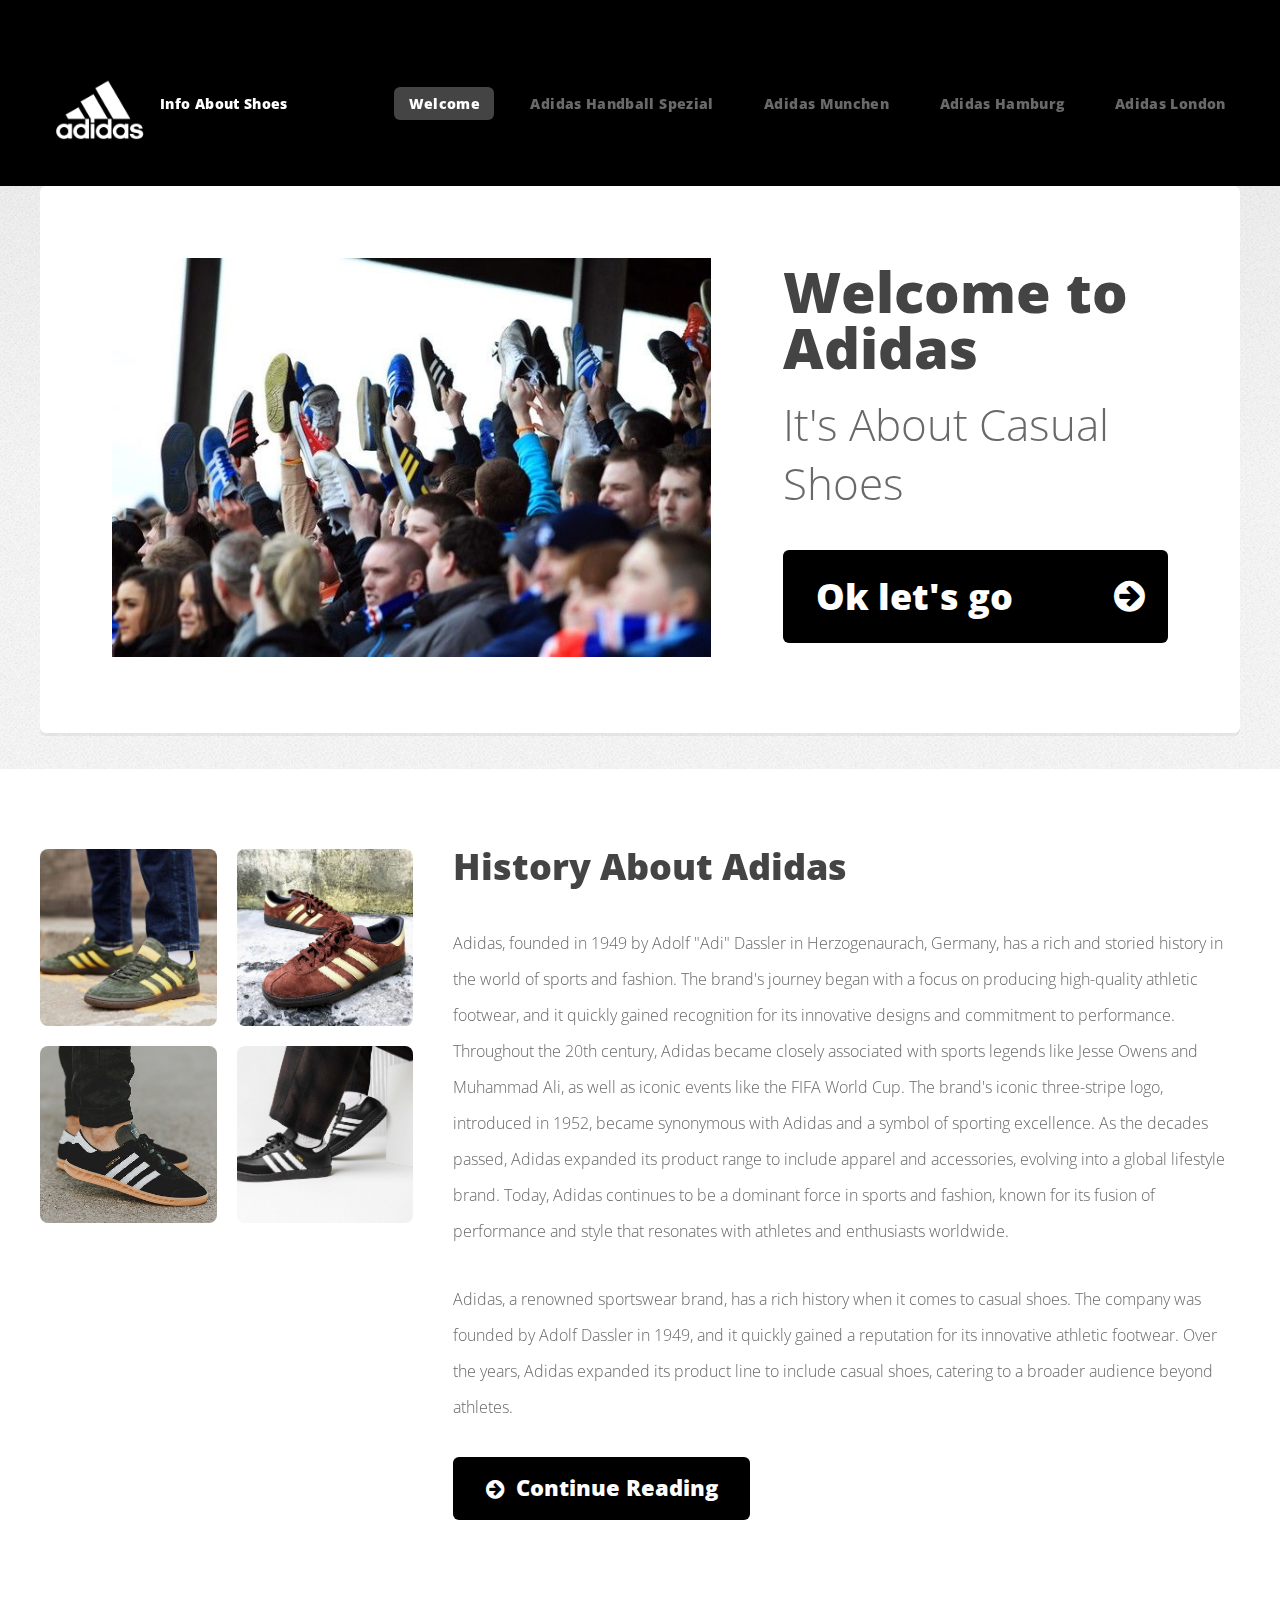
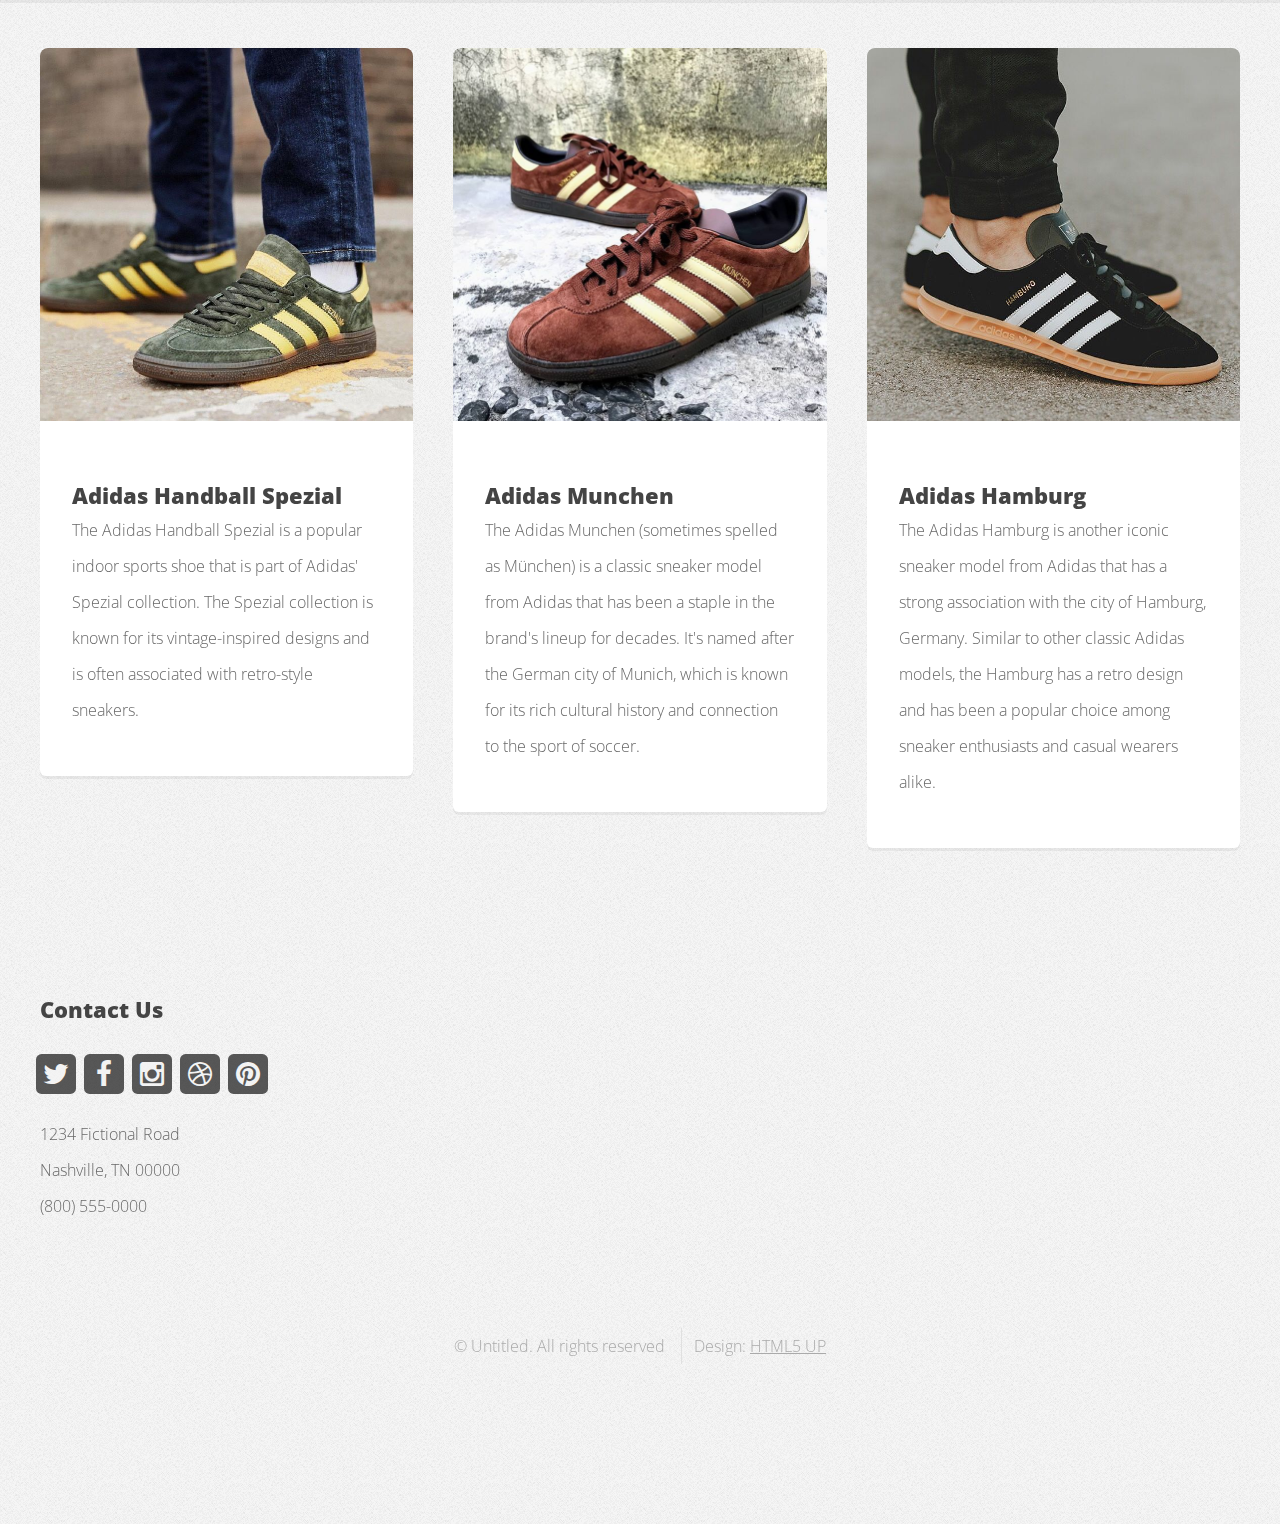
<file: index.html>
<!DOCTYPE HTML>
<!--
	Verti by HTML5 UP
	html5up.net | @n33co
	Free for personal and commercial use under the CCA 3.0 license (html5up.net/license)
-->
<html>

<head>
	<title>Adidas</title>
	<meta http-equiv="content-type" content="text/html; charset=utf-8" />
	<meta name="description" content="" />
	<meta name="keywords" content="" />
	<link rel="icon" href="images/logo.png" type="image/gif" sizes="16x16">
	<!--[if lte IE 8]><script src="css/ie/html5shiv.js"></script><![endif]-->
	<script src="js/jquery.min.js"></script>
	<script src="js/jquery.dropotron.min.js"></script>
	<script src="js/skel.min.js"></script>
	<script src="js/skel-layers.min.js"></script>
	<script src="js/init.js"></script>
	<noscript>
		<link rel="stylesheet" href="css/skel.css" />
		<link rel="stylesheet" href="css/style.css" />
		<link rel="stylesheet" href="css/style-desktop.css" />
	</noscript>
	<!--[if lte IE 8]><link rel="stylesheet" href="css/ie/v8.css" /><![endif]-->
</head>

<body class="homepage">
	<!-- Header -->
	<div id="header-wrapper">
		<header id="header" class="container">
			<!-- Logo -->
			<div id="logo">
				<a href="index.html"><img class="logoweb" src="images/logo adidas2.png"></a>
				<span>Info About Shoes</span>
			</div>
			<!-- Nav -->
			<nav id="nav">
				<ul>
					<li class="current"><a href="index.html">Welcome</a></li>
					<li><a href="spezial.html">Adidas Handball Spezial</a></li>
					<li><a href="munchen.html">Adidas Munchen</a></li>
					<li><a href="hamburg.html">Adidas Hamburg</a></li>
					<li><a href="london.html">Adidas London</a></li>
				</ul>
			</nav>
		</header>
	</div>


	<!-- Banner -->
	<div id="banner-wrapper">
		<div id="banner" class="box container">
			<div class="row">
				<div class="7u image-container">
					<img src="images/supporters.jpeg" alt="Supporters" class="image-responsive">
				</div>
				<div class="5u">
					<ul>
						<h2>Welcome to Adidas</h2>
						<p>It's About Casual Shoes</p>
						<br>
						<li><a href="spezial.html" class="button big icon fa-arrow-circle-right">Ok let's go</a></li>
					</ul>
				</div>
			</div>
		</div>
		<br>
	</div>



	<!-- Main -->
	<div id="main-wrapper">
		<div class="container">
			<div class="row">
				<div class="4u">
					<!-- Sidebar -->
					<div id="sidebar">
						<section class="widget thumbnails">
							<div class="grid">
								<div class="row no-collapse 50%">
									<div class="6u"><a href="#" class="image fit"><img src="images/spezial.jpeg"
												alt="" /></a></div>
									<div class="6u"><a href="#" class="image fit"><img src="images/munchen.jpg"
												alt="" /></a></div>
								</div>
								<div class="row no-collapse 50%">
									<div class="6u"><a href="#" class="image fit"><img src="images/hamburg.jpg"
												alt="" /></a></div>
									<div class="6u"><a href="#" class="image fit"><img src="images/adidas samba.jpg"
												alt="" /></a></div>
								</div>
							</div>
						</section>
					</div>
				</div>
				<div class="8u important(collapse)">


					<!-- Content -->
					<div id="content">
						<section class="last">
							<h2>History About Adidas</h2>
							<p>Adidas, founded in 1949 by Adolf "Adi" Dassler in Herzogenaurach, Germany, has a rich and
								storied history in the world
								of sports and fashion. The brand's journey began with a focus on producing high-quality
								athletic footwear, and it
								quickly gained recognition for its innovative designs and commitment to performance.
								Throughout the 20th century, Adidas
								became closely associated with sports legends like Jesse Owens and Muhammad Ali, as well
								as iconic events like the FIFA
								World Cup. The brand's iconic three-stripe logo, introduced in 1952, became synonymous
								with Adidas and a symbol of
								sporting excellence. As the decades passed, Adidas expanded its product range to include
								apparel and accessories,
								evolving into a global lifestyle brand. Today, Adidas continues to be a dominant force
								in sports and fashion, known for
								its fusion of performance and style that resonates with athletes and enthusiasts
								worldwide.</p>
							<p>Adidas, a renowned sportswear brand, has a rich history when it comes to casual shoes.
								The
								company was founded by Adolf
								Dassler in 1949, and it quickly gained a reputation for its innovative athletic
								footwear.
								Over the years, Adidas
								expanded its product line to include casual shoes, catering to a broader audience beyond
								athletes.</p>
							<a href="spezial.html" class="button icon fa-arrow-circle-right">Continue Reading</a>
						</section>
					</div>

				</div>
			</div>
		</div>
	</div>


	<!-- Features -->
	<div id="features-wrapper">
		<div class="container">
			<div class="row">
				<div class="4u">

					<!-- Box -->
					<section class="box feature">
						<a href="spezial.html" class="image featured"><img src="images/spezial.jpeg" alt="" /></a>
						<div class="inner">
							<header>
								<h2>Adidas Handball Spezial</h2>
								<p>The Adidas Handball Spezial is a popular indoor sports shoe that is part of Adidas'
									Spezial collection. The Spezial
									collection is known for its vintage-inspired designs and is often associated with
									retro-style sneakers.</p>
							</header>
						</div>
					</section>

				</div>
				<div class="4u">

					<!-- Box -->
					<section class="box feature">
						<a href="munchen.html" class="image featured"><img src="images/munchen.jpg" alt="" /></a>
						<div class="inner">
							<header>
								<h2>Adidas Munchen</h2>
								<p>The Adidas Munchen (sometimes spelled as München) is a classic sneaker model from
									Adidas that has been a staple in the
									brand's lineup for decades. It's named after the German city of Munich, which is
									known for its rich cultural history and
									connection to the sport of soccer.</p>
							</header>
						</div>
					</section>

				</div>
				<div class="4u">

					<!-- Box -->
					<section class="box feature">
						<a href="hamburg.html" class="image featured"><img src="images/hamburg.jpg" alt="" /></a>
						<div class="inner">
							<header>
								<h2>Adidas Hamburg</h2>
								<p>The Adidas Hamburg is another iconic sneaker model from Adidas that has a strong
									association with the city of Hamburg,
									Germany. Similar to other classic Adidas models, the Hamburg has a retro design and
									has been a popular choice among
									sneaker enthusiasts and casual wearers alike.</p>
							</header>
						</div>
					</section>

				</div>
			</div>
		</div>
	</div>


	<!-- Footer -->
	<div id="footer-wrapper">
		<footer id="footer" class="container">
			<div class="row">
				<div class="3u">

					<!-- Contact -->
					<section class="widget contact last">
						<h3>Contact Us</h3>
						<ul>
							<li><a href="#" class="icon fa-twitter"><span class="label">Twitter</span></a></li>
							<li><a href="#" class="icon fa-facebook"><span class="label">Facebook</span></a></li>
							<li><a href="#" class="icon fa-instagram"><span class="label">Instagram</span></a></li>
							<li><a href="#" class="icon fa-dribbble"><span class="label">Dribbble</span></a></li>
							<li><a href="#" class="icon fa-pinterest"><span class="label">Pinterest</span></a></li>
						</ul>
						<p>1234 Fictional Road<br />
							Nashville, TN 00000<br />
							(800) 555-0000</p>
					</section>

				</div>
			</div>
			<div class="row">
				<div class="12u">
					<div id="copyright">
						<ul class="menu">
							<li>&copy; Untitled. All rights reserved</li>
							<li>Design: <a href="http://html5up.net">HTML5 UP</a></li>
						</ul>
					</div>
				</div>
			</div>
		</footer>
	</div>

</body>

</html>
</file>
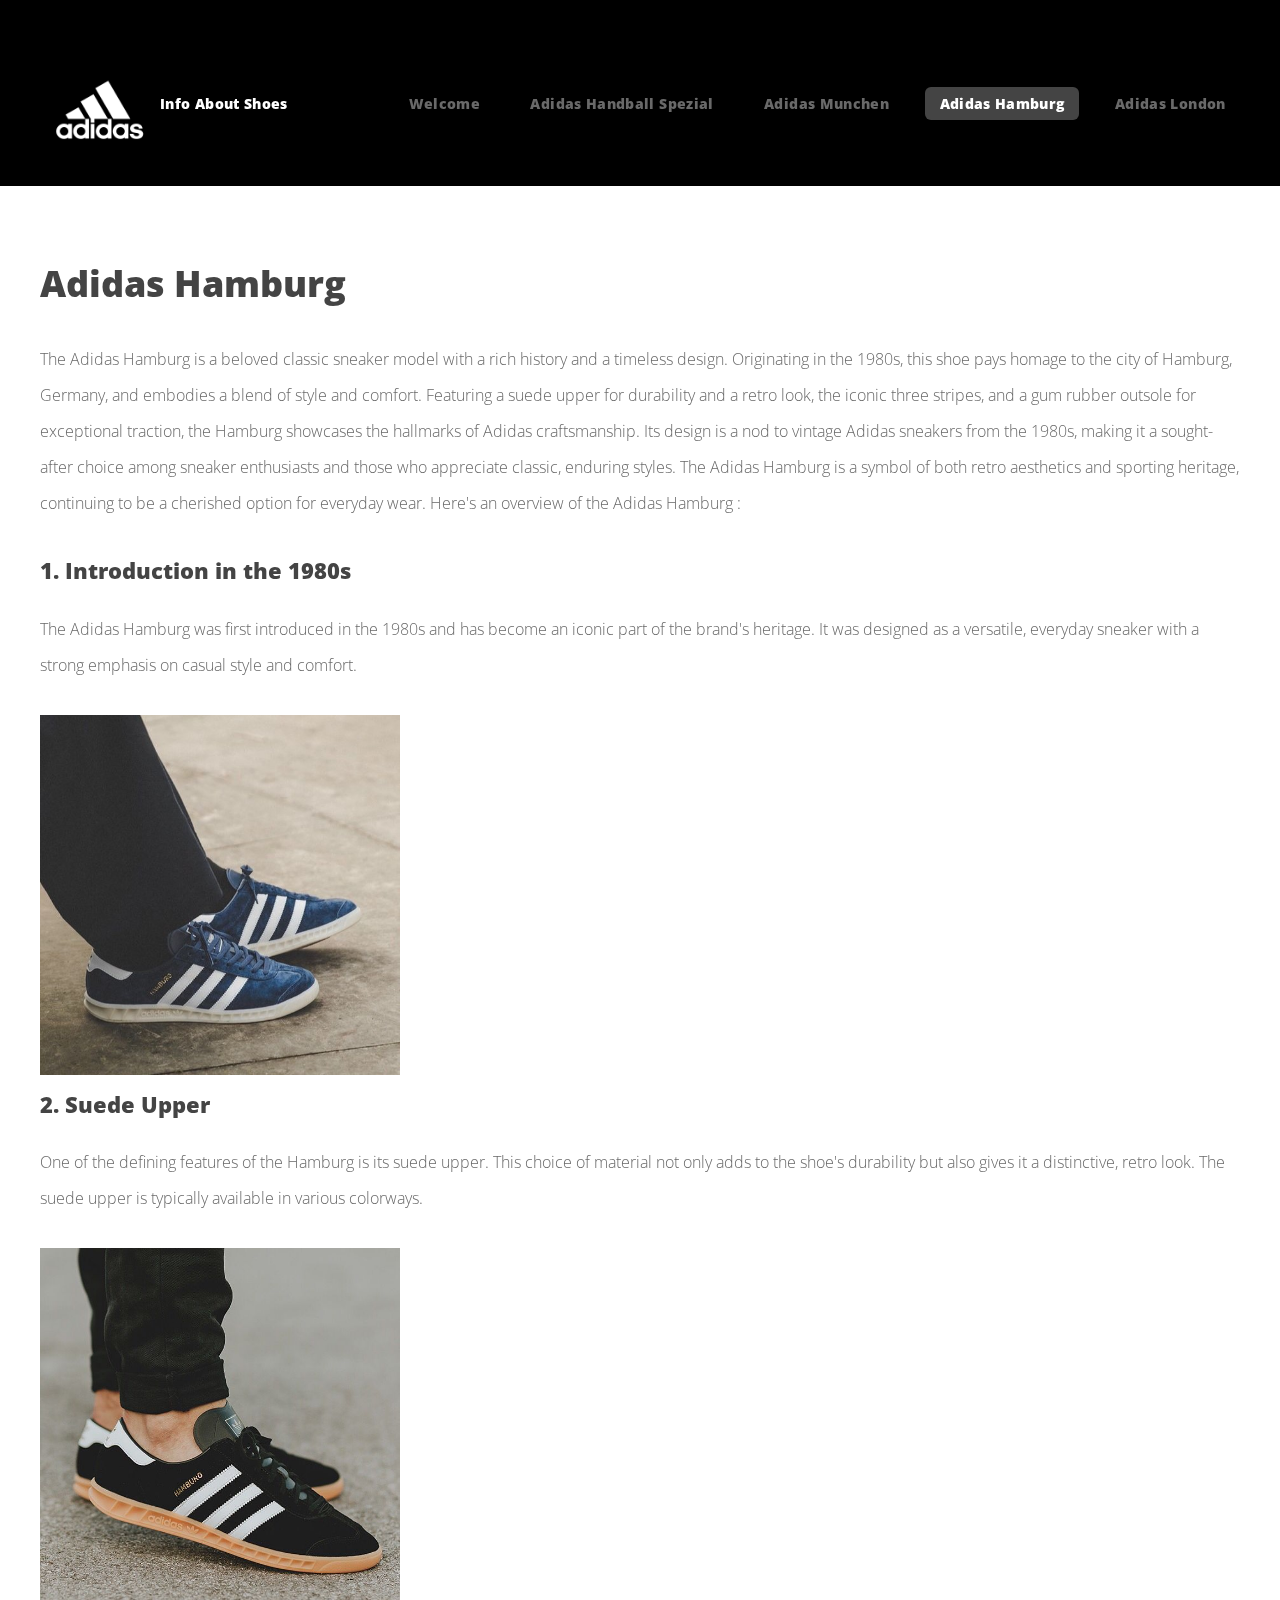
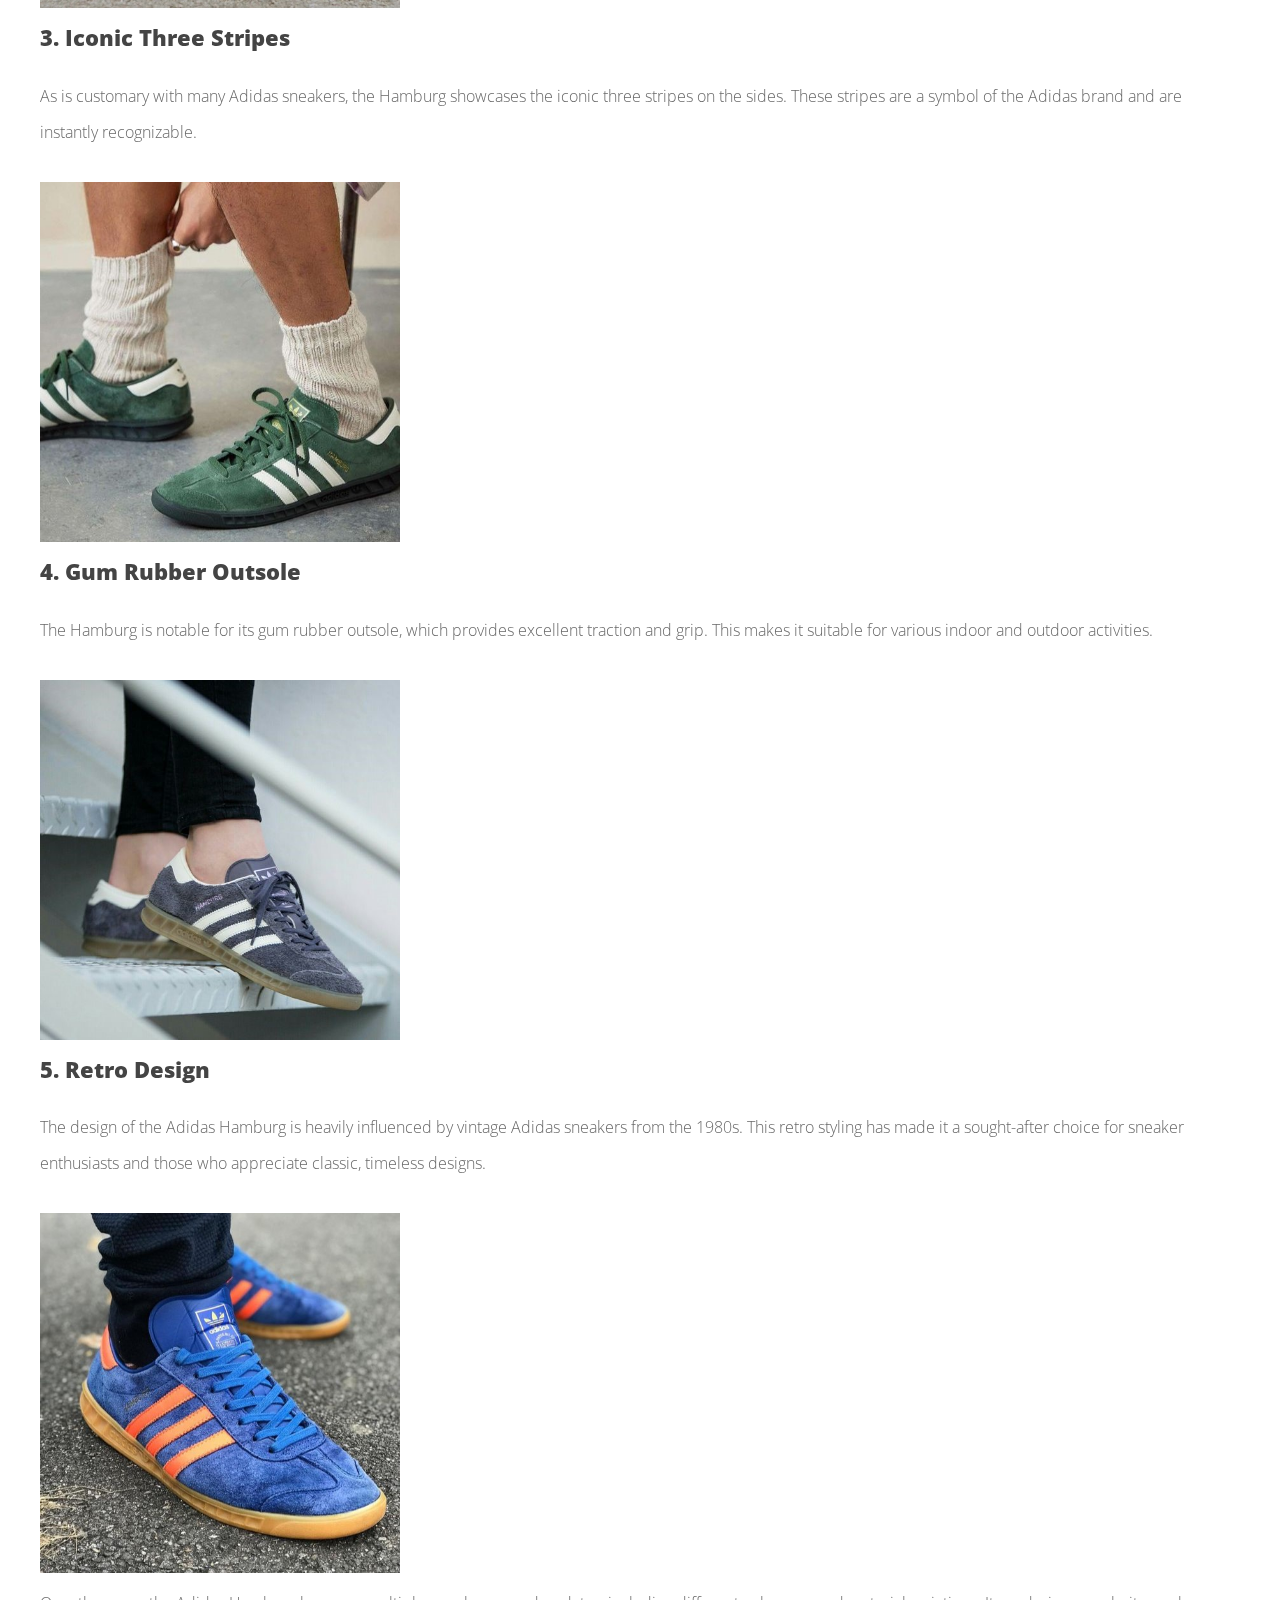
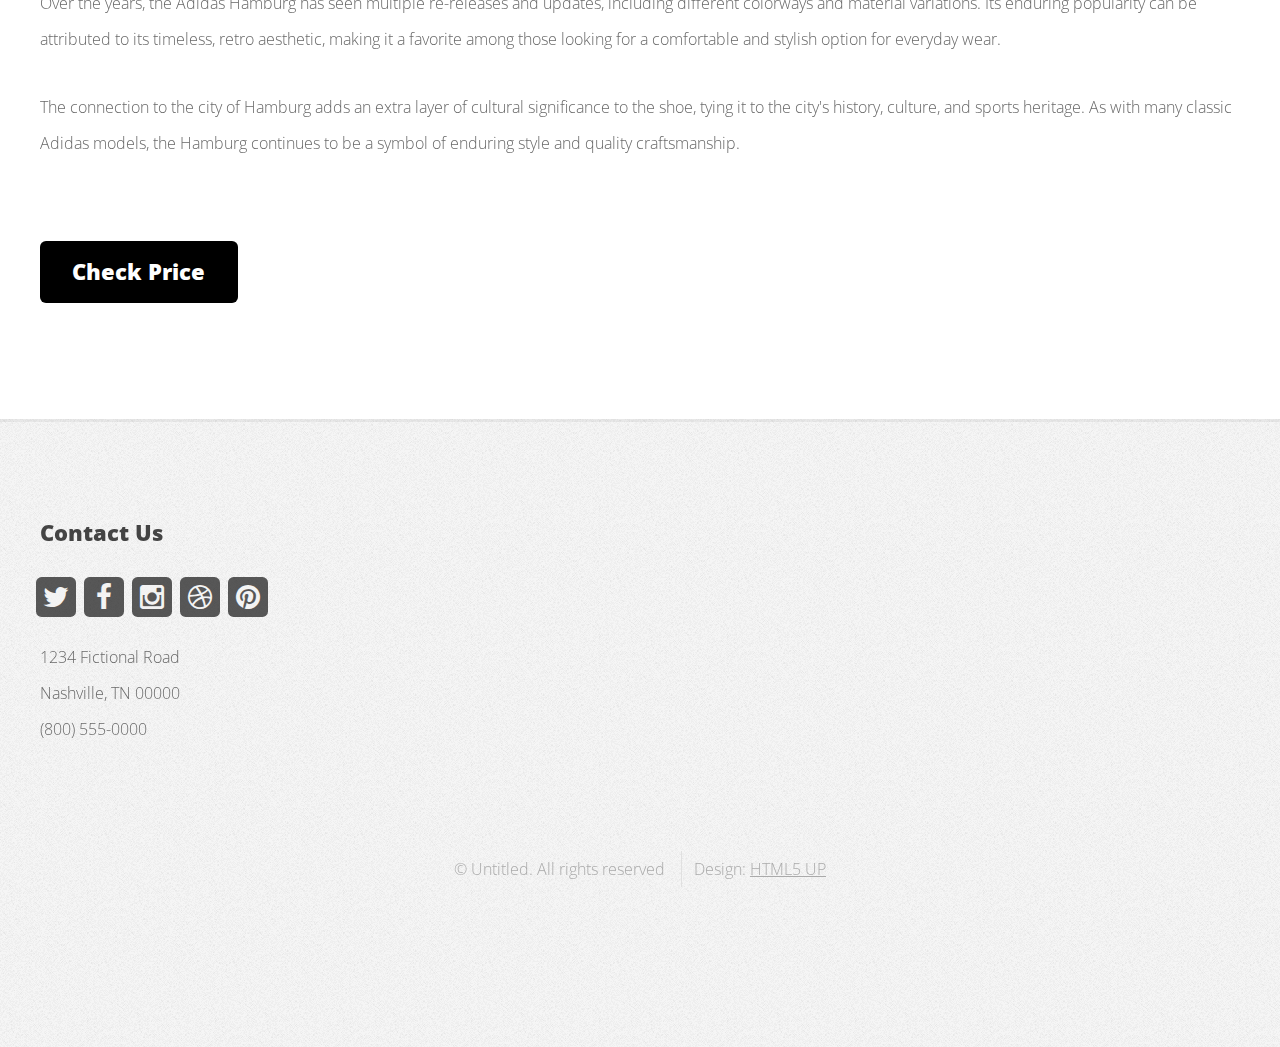
<file: hamburg.html>
<!DOCTYPE HTML>
<!--
	Verti by HTML5 UP
	html5up.net | @n33co
	Free for personal and commercial use under the CCA 3.0 license (html5up.net/license)
-->
<html>

<head>
	<title>Adidas Hamburg</title>
	<meta http-equiv="content-type" content="text/html; charset=utf-8" />
	<meta name="description" content="" />
	<meta name="keywords" content="" />
	<link rel="icon" href="images/logo.png" type="image/gif" sizes="16x16">
	<!--[if lte IE 8]><script src="css/ie/html5shiv.js"></script><![endif]-->
	<script src="js/jquery.min.js"></script>
	<script src="js/jquery.dropotron.min.js"></script>
	<script src="js/skel.min.js"></script>
	<script src="js/skel-layers.min.js"></script>
	<script src="js/init.js"></script>
	<noscript>
		<link rel="stylesheet" href="css/skel.css" />
		<link rel="stylesheet" href="css/style.css" />
		<link rel="stylesheet" href="css/style-desktop.css" />
	</noscript>
	<!--[if lte IE 8]><link rel="stylesheet" href="css/ie/v8.css" /><![endif]-->
</head>

<body class="no-sidebar">

	<!-- Header -->

	<body class="homepage">
		<!-- Header -->
		<div id="header-wrapper">
			<header id="header" class="container">
				<!-- Logo -->
				<div id="logo">
					<a href="index.html"><img class="logoweb" src="images/logo adidas2.png"></a>
					<span>Info About Shoes</span>
				</div>
				<!-- Nav -->
				<nav id="nav">
					<ul>
						<li><a href="index.html">Welcome</a></li>
						<li><a href="spezial.html">Adidas Handball Spezial</a></li>
						<li><a href="munchen.html">Adidas Munchen</a></li>
						<li class="current"><a href="hamburg.html">Adidas Hamburg</a></li>
						<li><a href="london.html">Adidas London</a></li>
					</ul>
				</nav>
			</header>
		</div>

		<!-- Main -->
		<div id="main-wrapper">
			<div class="container">
				<div id="content">
					<!-- Content -->
					<article>
						<h2>Adidas Hamburg</h2>
						<p>The Adidas Hamburg is a beloved classic sneaker model with a rich history and a timeless
							design.
							Originating in the
							1980s, this shoe pays homage to the city of Hamburg, Germany, and embodies a blend of style
							and
							comfort. Featuring a
							suede upper for durability and a retro look, the iconic three stripes, and a gum rubber
							outsole
							for exceptional
							traction, the Hamburg showcases the hallmarks of Adidas craftsmanship. Its design is a nod
							to
							vintage Adidas sneakers
							from the 1980s, making it a sought-after choice among sneaker enthusiasts and those who
							appreciate classic, enduring
							styles. The Adidas Hamburg is a symbol of both retro aesthetics and sporting heritage,
							continuing to be a cherished
							option for everyday wear. Here's an overview of the Adidas Hamburg :</p>

						<h3>1. Introduction in the 1980s</h3>
						<p>The Adidas Hamburg was first introduced in the 1980s and has become an iconic part of the
							brand's
							heritage. It was
							designed as a versatile, everyday sneaker with a strong emphasis on casual style and
							comfort.
						</p>
						<img class="foto" src="images/hamburg4.jpg">
						<h3>2. Suede Upper</h3>
						<p>One of the defining features of the Hamburg is its suede upper. This choice of material not
							only
							adds to the shoe's
							durability but also gives it a distinctive, retro look. The suede upper is typically
							available
							in various colorways.</p>

						<img class="foto" src="images/hamburg.jpg">

						<h3>3. Iconic Three Stripes</h3>
						<p>As is customary with many Adidas sneakers, the Hamburg showcases the iconic three stripes on
							the
							sides. These stripes
							are a symbol of the Adidas brand and are instantly recognizable.</p>
						<img class="foto" src="images/hamburg2.jpg">
						<h3>4. Gum Rubber Outsole</h3>
						<p>The Hamburg is notable for its gum rubber outsole, which provides excellent traction and
							grip.
							This makes it suitable
							for various indoor and outdoor activities.</p>
						<img class="foto" src="images/hamburg3.jpg">
						<h3>5. Retro Design</h3>
						<p>The design of the Adidas Hamburg is heavily influenced by vintage Adidas sneakers from the
							1980s.
							This retro styling has
							made it a sought-after choice for sneaker enthusiasts and those who appreciate classic,
							timeless
							designs.</p>
						<img class="foto" src="images/hamburg5.jpg">
						<p>Over the years, the Adidas Hamburg has seen multiple re-releases and updates, including
							different
							colorways and material
							variations. Its enduring popularity can be attributed to its timeless, retro aesthetic,
							making
							it a favorite among those
							looking for a comfortable and stylish option for everyday wear.</p>

						<p>The connection to the city of Hamburg adds an extra layer of cultural significance to the
							shoe,
							tying it to the city's
							history, culture, and sports heritage. As with many classic Adidas models, the Hamburg
							continues
							to be a symbol of
							enduring style and quality craftsmanship.</p>
					</article>
					<a href="https://stockx.com/adidas-hamburg-tech-indigo" class="button ">Check Price</a><br><br>
				</div>
			</div>
		</div>

		<!-- Footer -->
		<div id="footer-wrapper">
			<footer id="footer" class="container">
				<div class="row">
					<div class="3u">

						<!-- Contact -->
						<section class="widget contact last">
							<h3>Contact Us</h3>
							<ul>
								<li><a href="#" class="icon fa-twitter"><span class="label">Twitter</span></a></li>
								<li><a href="#" class="icon fa-facebook"><span class="label">Facebook</span></a></li>
								<li><a href="#" class="icon fa-instagram"><span class="label">Instagram</span></a></li>
								<li><a href="#" class="icon fa-dribbble"><span class="label">Dribbble</span></a></li>
								<li><a href="#" class="icon fa-pinterest"><span class="label">Pinterest</span></a></li>
							</ul>
							<p>1234 Fictional Road<br />
								Nashville, TN 00000<br />
								(800) 555-0000</p>
						</section>

					</div>
				</div>
				<div class="row">
					<div class="12u">
						<div id="copyright">
							<ul class="menu">
								<li>&copy; Untitled. All rights reserved</li>
								<li>Design: <a href="http://html5up.net">HTML5 UP</a></li>
							</ul>
						</div>
					</div>
				</div>
			</footer>
		</div>

	</body>

</html>
</file>
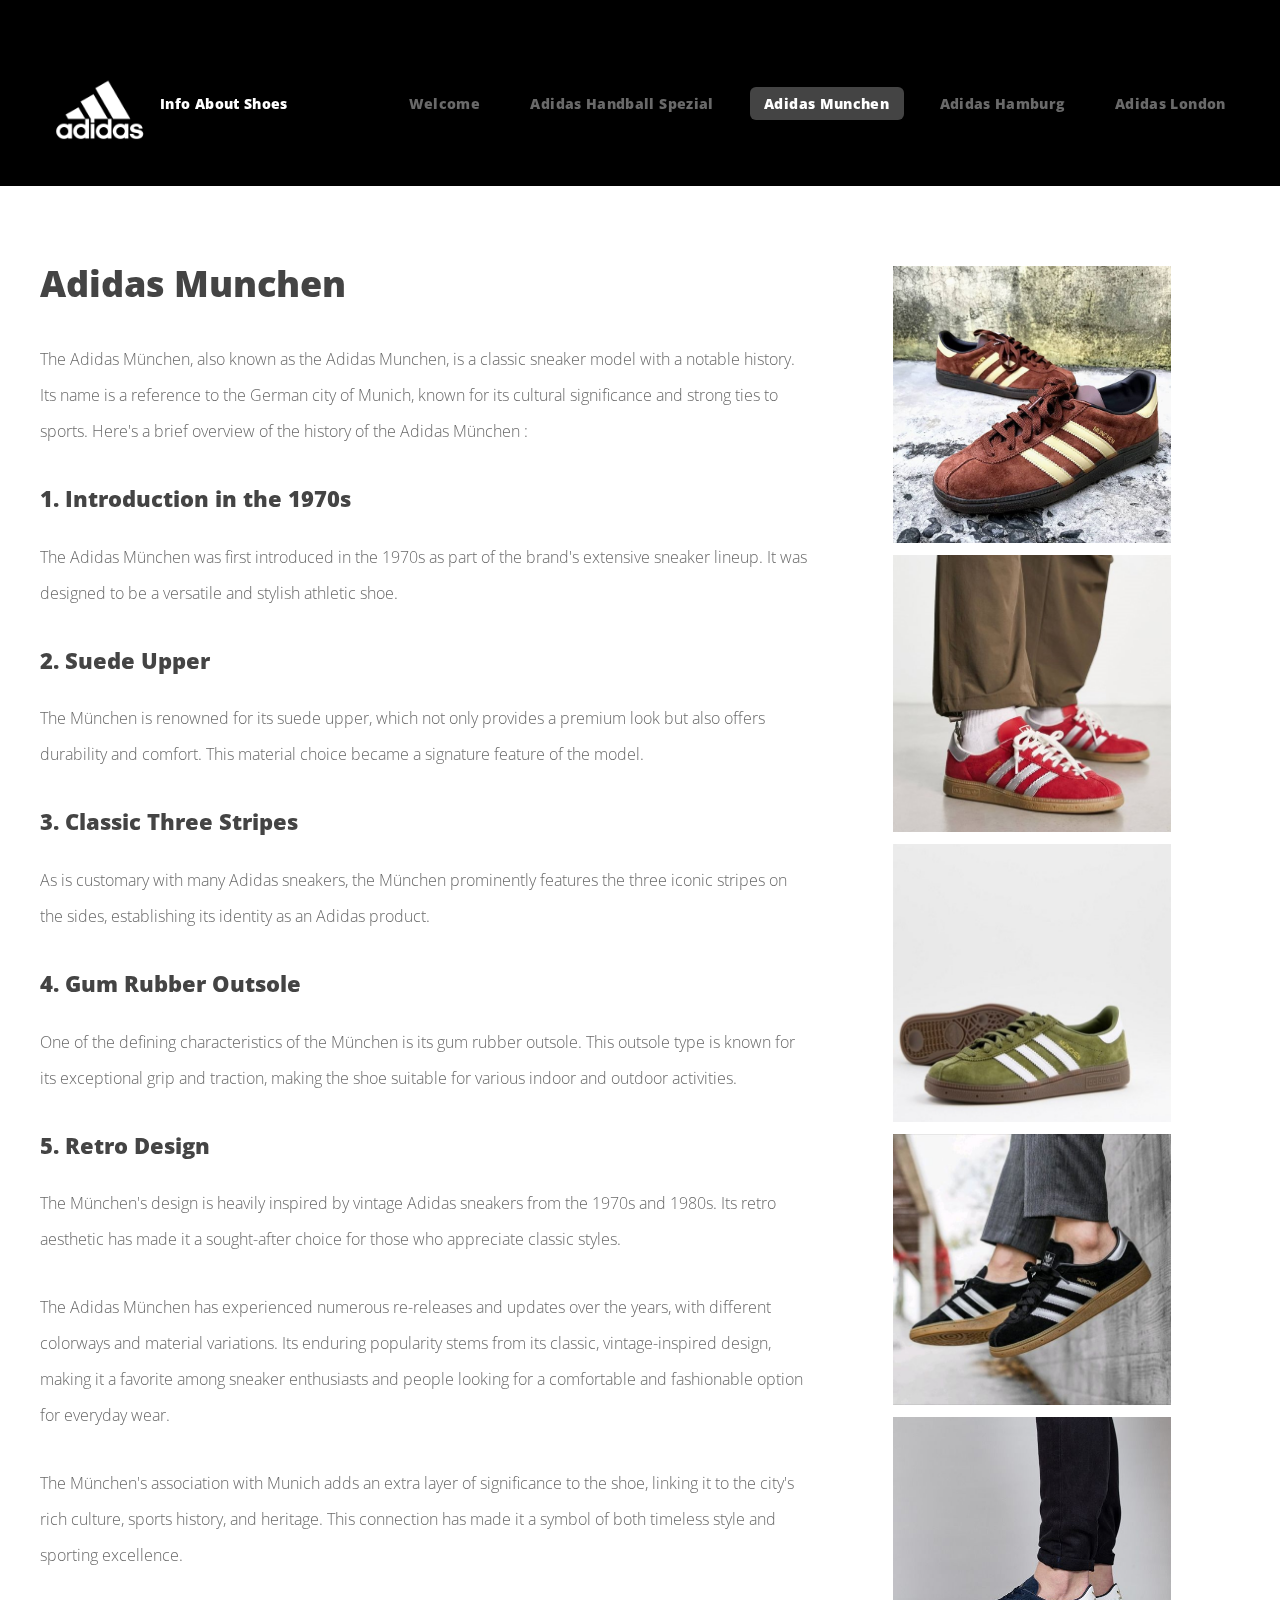
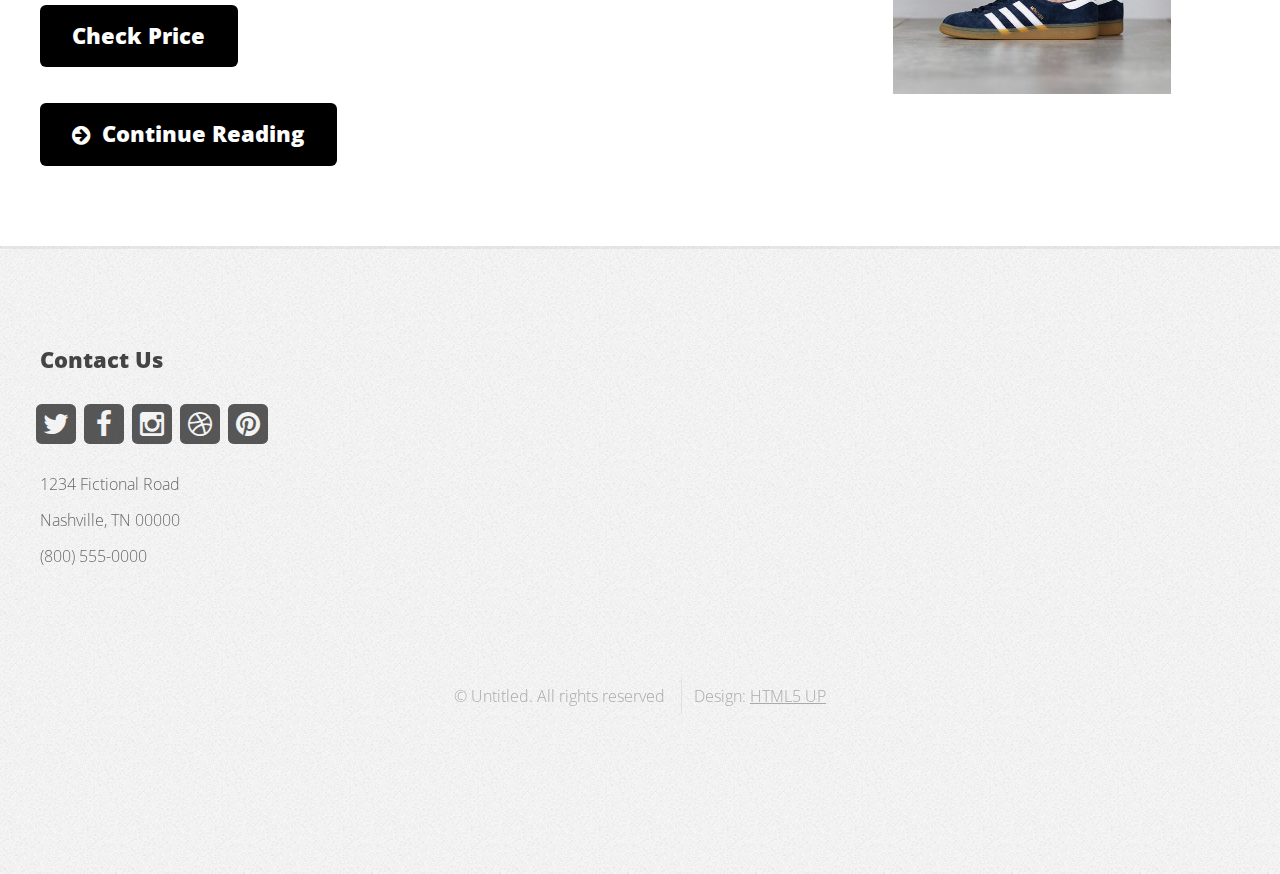
<file: munchen.html>
<!DOCTYPE HTML>
<!--
	Verti by HTML5 UP
	html5up.net | @n33co
	Free for personal and commercial use under the CCA 3.0 license (html5up.net/license)
-->
<html>

<head>
	<title>Adidas Munchen</title>
	<meta http-equiv="content-type" content="text/html; charset=utf-8" />
	<meta name="description" content="" />
	<meta name="keywords" content="" />
	<link rel="icon" href="images/logo.png" type="image/gif" sizes="16x16">
	<!--[if lte IE 8]><script src="css/ie/html5shiv.js"></script><![endif]-->
	<script src="js/jquery.min.js"></script>
	<script src="js/jquery.dropotron.min.js"></script>
	<script src="js/skel.min.js"></script>
	<script src="js/skel-layers.min.js"></script>
	<script src="js/init.js"></script>
	<noscript>
		<link rel="stylesheet" href="css/skel.css" />
		<link rel="stylesheet" href="css/style.css" />
		<link rel="stylesheet" href="css/style-desktop.css" />
	</noscript>
	<!--[if lte IE 8]><link rel="stylesheet" href="css/ie/v8.css" /><![endif]-->
</head>

<body class="right-sidebar">

	<!-- Header -->
<body class="homepage">
	<!-- Header -->
	<div id="header-wrapper">
		<header id="header" class="container">
			<!-- Logo -->
			<div id="logo">
				<a href="index.html"><img class="logoweb" src="images/logo adidas2.png"></a>
				<span>Info About Shoes</span>
			</div>
			<!-- Nav -->
			<nav id="nav">
				<ul>
					<li ><a href="index.html">Welcome</a></li>
					<li><a href="spezial.html">Adidas Handball Spezial</a></li>
					<li class="current"><a href="munchen.html">Adidas Munchen</a></li>
					<li><a href="hamburg.html">Adidas Hamburg</a></li>
					<li><a href="london.html">Adidas London</a></li>
				</ul>
			</nav>
		</header>
	</div>

	<!-- Main -->
	<div id="main-wrapper">
		<div class="container">
			<div class="row 200%">
				<div class="8u">
					<div id="content">

						<!-- Content -->
						<article>

							<h2>Adidas Munchen</h2>

							<p>The Adidas München, also known as the Adidas Munchen, is a classic sneaker model with a
								notable history. Its name is a
								reference to the German city of Munich, known for its cultural significance and strong
								ties to sports. Here's a brief
								overview of the history of the Adidas München :</p>

							<h3>1. Introduction in the 1970s</h3>
							<p>The Adidas München was first introduced in the 1970s as part of the brand's extensive
								sneaker lineup. It was designed to
								be a versatile and stylish athletic shoe.</p>

							<h3>2. Suede Upper</h3>
							<p>The München is renowned for its suede upper, which not only provides a premium look but
								also offers durability and
								comfort. This material choice became a signature feature of the model.</p>

							<h3>3. Classic Three Stripes</h3>
							<p>As is customary with many Adidas sneakers, the München prominently features the three
								iconic stripes on the sides,
								establishing its identity as an Adidas product.</p>

							<h3>4. Gum Rubber Outsole</h3>
							<p>One of the defining characteristics of the München is its gum rubber outsole. This
								outsole type is known for its
								exceptional grip and traction, making the shoe suitable for various indoor and outdoor
								activities.</p>

							<h3>5. Retro Design</h3>
							<p>The München's design is heavily inspired by vintage Adidas sneakers from the 1970s and
								1980s. Its retro aesthetic has
								made it a sought-after choice for those who appreciate classic styles.</p>

							<p>The Adidas München has experienced numerous re-releases and updates over the years, with
								different colorways and
								material variations. Its enduring popularity stems from its classic, vintage-inspired
								design, making it a favorite among
								sneaker enthusiasts and people looking for a comfortable and fashionable option for
								everyday wear.</p>

							<p>The München's association with Munich adds an extra layer of significance to the shoe,
								linking it to the city's rich
								culture, sports history, and heritage. This connection has made it a symbol of both
								timeless style and sporting
								excellence.</p>
							<a href="https://www.tokopedia.com/agoriginalss/sepatu-adidas-munchen-original-gy7400-44-79fa?extParam=ivf%3Dfalse%26src%3Dsearch" class="button ">Check Price</a><br><br>
							<a href="hamburg.html" class="button icon fa-arrow-circle-right">Continue Reading</a>
						</article>
					</div>
				</div>

				<div class="4u">
					<div id="sidebar">

						<!-- Sidebar -->
						<section>
							<img class="photo" src="images/munchen.jpg" alt="">
							<img class="photo" src="images/munchen2.jpg" alt="">
							<img class="photo" src="images/munchen3.jpg" alt="">
							<img class="photo" src="images/munchen4.jpg" alt="">
							<img class="photo" src="images/munchen5.jpg" alt="" />
						</section>
					</div>
				</div>
			</div>
		</div>
	</div>

	<!-- Footer -->
	<div id="footer-wrapper">
		<footer id="footer" class="container">
			<div class="row">
				<div class="3u">

					<!-- Contact -->
					<section class="widget contact last">
						<h3>Contact Us</h3>
						<ul>
							<li><a href="#" class="icon fa-twitter"><span class="label">Twitter</span></a></li>
							<li><a href="#" class="icon fa-facebook"><span class="label">Facebook</span></a></li>
							<li><a href="#" class="icon fa-instagram"><span class="label">Instagram</span></a></li>
							<li><a href="#" class="icon fa-dribbble"><span class="label">Dribbble</span></a></li>
							<li><a href="#" class="icon fa-pinterest"><span class="label">Pinterest</span></a></li>
						</ul>
						<p>1234 Fictional Road<br />
							Nashville, TN 00000<br />
							(800) 555-0000</p>
					</section>

				</div>
			</div>
			<div class="row">
				<div class="12u">
					<div id="copyright">
						<ul class="menu">
							<li>&copy; Untitled. All rights reserved</li>
							<li>Design: <a href="http://html5up.net">HTML5 UP</a></li>
						</ul>
					</div>
				</div>
			</div>
		</footer>
	</div>

</body>

</html>
</file>
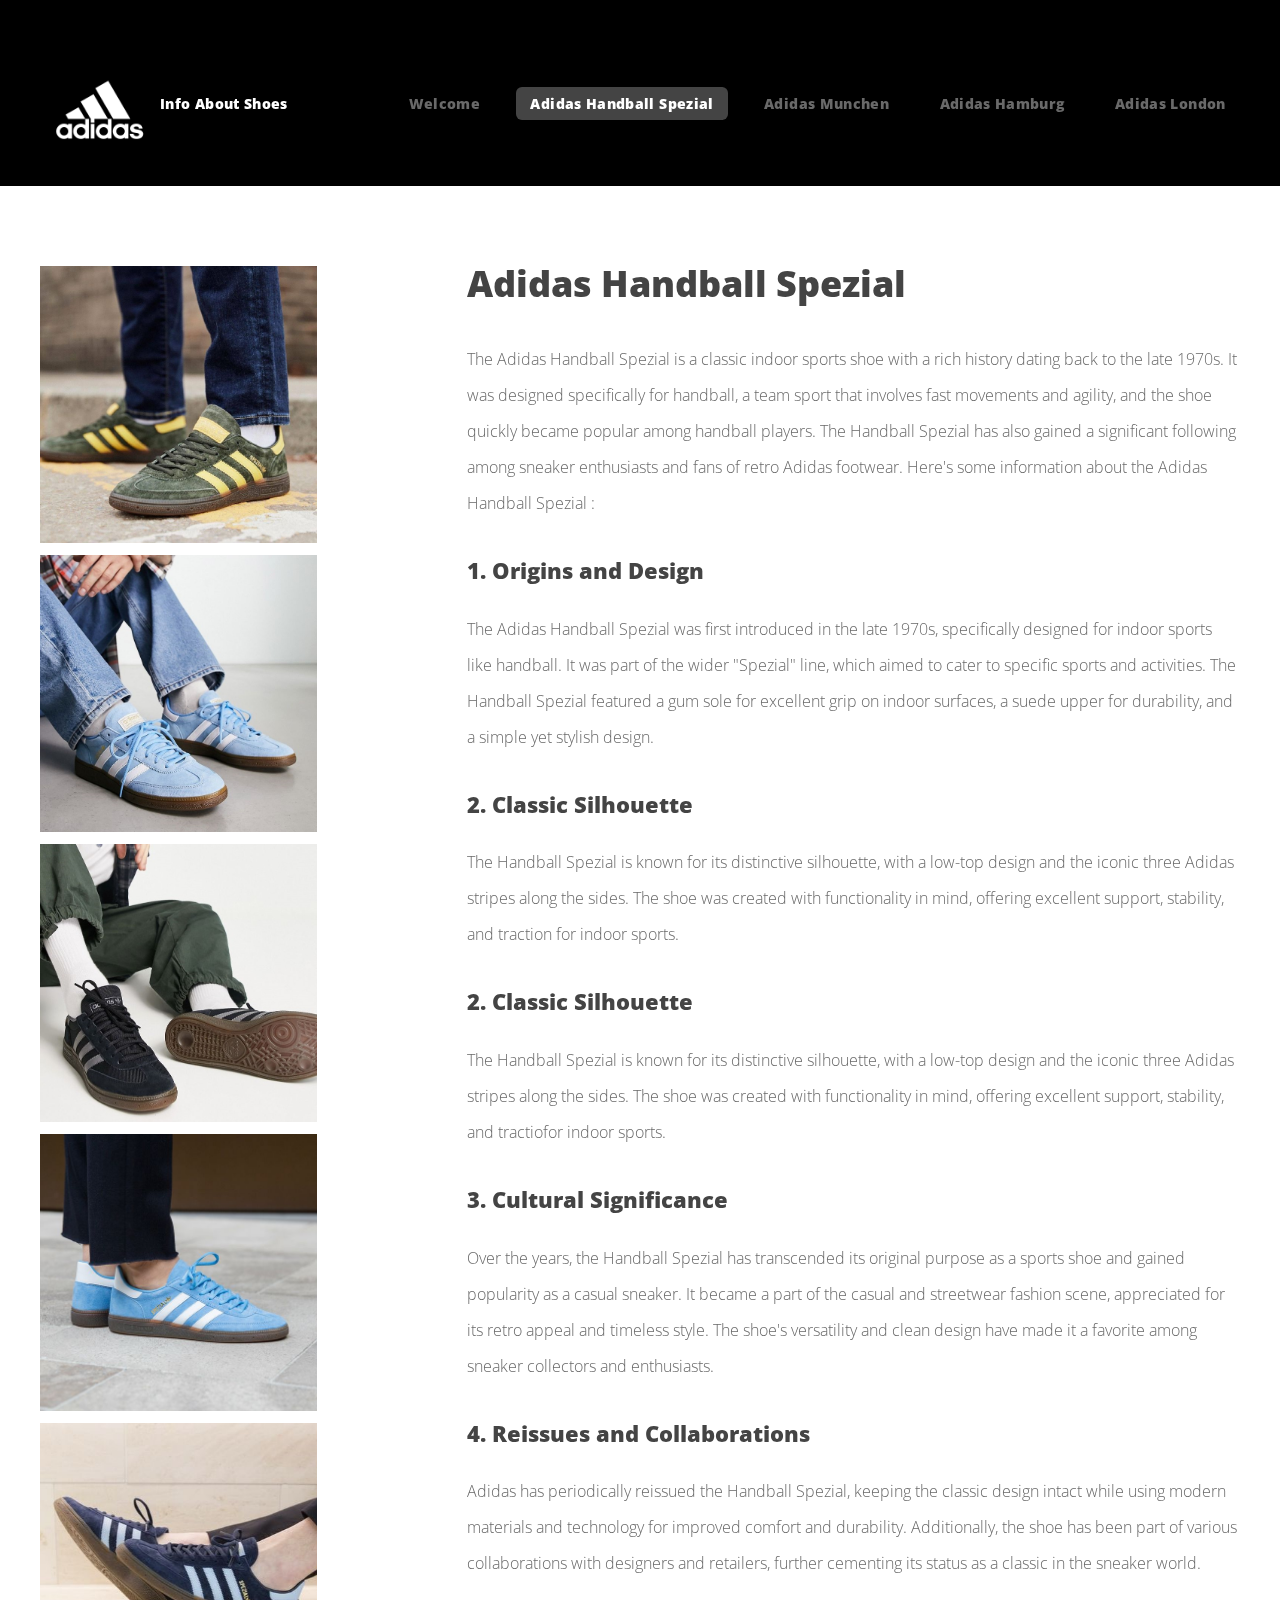
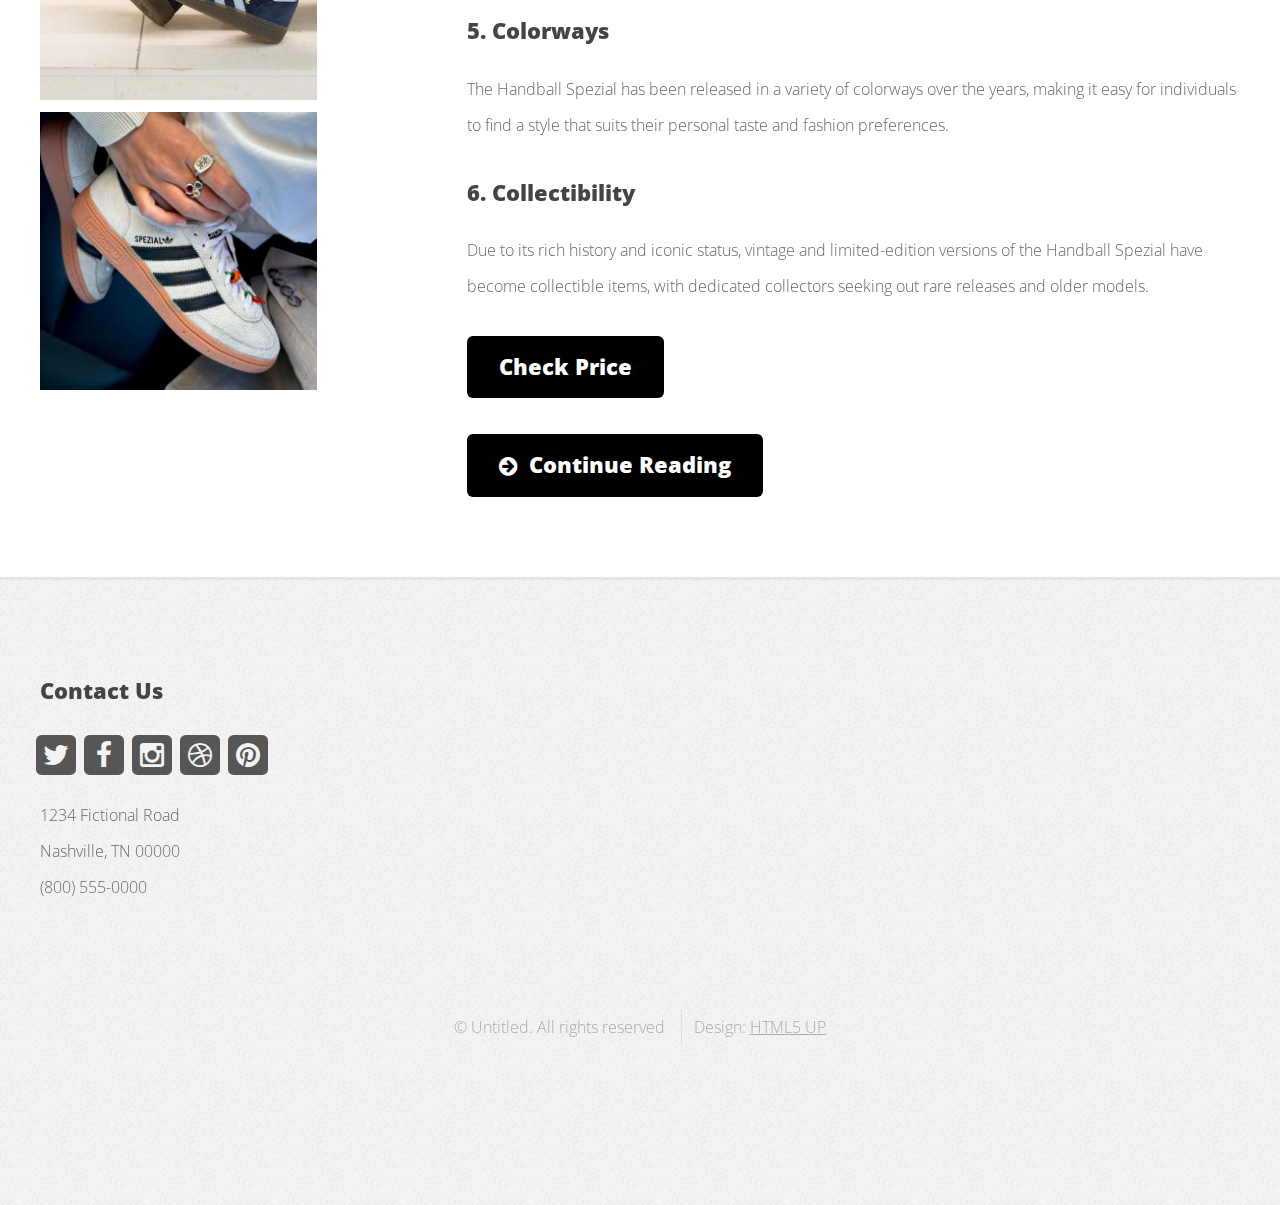
<file: spezial.html>
<!DOCTYPE HTML>
<!--
	Verti by HTML5 UP
	html5up.net | @n33co
	Free for personal and commercial use under the CCA 3.0 license (html5up.net/license)
-->
<html>

<head>
	<title>Adidas Handball Spezial</title>
	<meta http-equiv="content-type" content="text/html; charset=utf-8" />
	<meta name="description" content="" />
	<meta name="keywords" content="" />
	<link rel="icon" href="images/logo.png" type="image/gif" sizes="16x16">
	<!--[if lte IE 8]><script src="css/ie/html5shiv.js"></script><![endif]-->
	<script src="js/jquery.min.js"></script>
	<script src="js/jquery.dropotron.min.js"></script>
	<script src="js/skel.min.js"></script>
	<script src="js/skel-layers.min.js"></script>
	<script src="js/init.js"></script>
	<noscript>
		<link rel="stylesheet" href="css/skel.css" />
		<link rel="stylesheet" href="css/style.css" />
		<link rel="stylesheet" href="css/style-desktop.css" />
	</noscript>
	<!--[if lte IE 8]><link rel="stylesheet" href="css/ie/v8.css" /><![endif]-->
</head>

<body class="left-sidebar">

	<!-- Header -->
<body class="homepage">
	<!-- Header -->
	<div id="header-wrapper">
		<header id="header" class="container">
			<!-- Logo -->
			<div id="logo">
				<a href="index.html"><img class="logoweb" src="images/logo adidas2.png"></a>
				<span>Info About Shoes</span>
			</div>
			<!-- Nav -->
			<nav id="nav">
				<ul>
					<li ><a href="index.html">Welcome</a></li>
					<li class="current"><a href="spezial.html">Adidas Handball Spezial</a></li>
					<li><a href="munchen.html">Adidas Munchen</a></li>
					<li><a href="hamburg.html">Adidas Hamburg</a></li>
					<li><a href="london.html">Adidas London</a></li>
				</ul>
			</nav>
		</header>
	</div>

	<!-- Main -->
	<div id="main-wrapper">
		<div class="container">
			<div class="row 200%">
				<div class="4u">
					<div id="sidebar">

						<!-- Sidebar -->
						<section>
							<img class="photo" src="images/spezial.jpeg" alt="" />
							<img class="photo" src="images/spezial2.jpeg" alt="" />
							<img class="photo" src="images/spezial3.jpeg" alt="" />
							<img class="photo" src="images/spezial4.jpg" alt="" />
							<img class="photo" src="images/spezial5.jpg" alt="" />
							<img class="photo" src="images/spezial6.jpg" alt="" />
							</footer>
						</section>
					</div>
				</div>
				<div class="8u important(collapse)">
					<div id="content">

						<!-- Content -->
						<article>

							<h2>Adidas Handball Spezial</h2>

							<p>The Adidas Handball Spezial is a classic indoor sports shoe with a rich history dating
								back to the late 1970s. It was
								designed specifically for handball, a team sport that involves fast movements and
								agility, and the shoe quickly became
								popular among handball players. The Handball Spezial has also gained a significant
								following among sneaker enthusiasts
								and fans of retro Adidas footwear. Here's some information about the Adidas Handball
								Spezial :</p>

							<h3>1. Origins and Design</h3>
							<p>The Adidas Handball Spezial was first introduced in the late 1970s, specifically designed
								for indoor sports like
								handball. It was part of the wider "Spezial" line, which aimed to cater to specific
								sports and activities. The Handball
								Spezial featured a gum sole for excellent grip on indoor surfaces, a suede upper for
								durability, and a simple yet
								stylish design.</p>

							<h3>2. Classic Silhouette</h3>
							<p>The Handball Spezial is known for its distinctive silhouette, with a low-top design and
								the iconic three Adidas stripes
								along the sides. The shoe was created with functionality in mind, offering excellent
								support, stability, and traction
								for indoor sports.</p>

							<h3>2. Classic Silhouette</h3>
							<p>The Handball Spezial is known for its distinctive silhouette, with a low-top design and
								the iconic three Adidas
								stripes along the sides. The shoe was created with functionality in mind, offering
								excellent support, stability, and tractiofor indoor sports.</p>

							<h3>3. Cultural Significance</h3>
							<p>Over the years, the Handball Spezial has transcended its original purpose as a sports
								shoe and gained popularity as a
								casual sneaker. It became a part of the casual and streetwear fashion scene, appreciated
								for its retro appeal and
								timeless style. The shoe's versatility and clean design have made it a favorite among
								sneaker collectors and
								enthusiasts.</p>

							<h3>4. Reissues and Collaborations</h3>
							<p>Adidas has periodically reissued the Handball Spezial, keeping the classic design intact
								while using modern materials
								and technology for improved comfort and durability. Additionally, the shoe has been part
								of various collaborations with
								designers and retailers, further cementing its status as a classic in the sneaker world.
							</p>

							<h3>5. Colorways</h3>
							<p>The Handball Spezial has been released in a variety of colorways over the years, making
								it easy for individuals to find
								a style that suits their personal taste and fashion preferences.</p>

							<h3>6. Collectibility</h3>
							<p>Due to its rich history and iconic status, vintage and limited-edition versions of the
								Handball Spezial have become
								collectible items, with dedicated collectors seeking out rare releases and older models.
							</p>
							<a href="https://www.adidas.ie/handball-spezial-shoes/DB3021.html" class="button ">Check Price</a><br><br>
							<a href="munchen.html" class="button icon fa-arrow-circle-right">Continue Reading</a>
						</article>

					</div>
				</div>
			</div>
		</div>
	</div>

	<!-- Footer -->
	<div id="footer-wrapper">
		<footer id="footer" class="container">
			<div class="row">
				<div class="3u">

					<!-- Contact -->
					<section class="widget contact last">
						<h3>Contact Us</h3>
						<ul>
							<li><a href="#" class="icon fa-twitter"><span class="label">Twitter</span></a></li>
							<li><a href="#" class="icon fa-facebook"><span class="label">Facebook</span></a></li>
							<li><a href="#" class="icon fa-instagram"><span class="label">Instagram</span></a></li>
							<li><a href="#" class="icon fa-dribbble"><span class="label">Dribbble</span></a></li>
							<li><a href="#" class="icon fa-pinterest"><span class="label">Pinterest</span></a></li>
						</ul>
						<p>1234 Fictional Road<br />
							Nashville, TN 00000<br />
							(800) 555-0000</p>
					</section>

				</div>
			</div>
			<div class="row">
				<div class="12u">
					<div id="copyright">
						<ul class="menu">
							<li>&copy; Untitled. All rights reserved</li>
							<li>Design: <a href="http://html5up.net">HTML5 UP</a></li>
						</ul>
					</div>
				</div>
			</div>
		</footer>
	</div>

</body>

</html>
</file>
<file: css/style-desktop.css>
/*
	Verti by HTML5 UP
	html5up.net | @n33co
	Free for personal and commercial use under the CCA 3.0 license (html5up.net/license)
*/

/*********************************************************************************/
/* Basic                                                                         */
/*********************************************************************************/

	body
	{
		line-height: 2.25em;
	}

	h2
	{
		font-size: 2.25em;
		margin: 0 0 1.1em 0;
		line-height: 1em;
	}
	
	h3
	{
		font-size: 1.35em;
		margin: 0 0 1em 0;
	}
	
	/* Button */

		input[type="button"],
		input[type="submit"],
		input[type="reset"],
		.button
		{
			font-size: 1.35em;
			padding: 0.6em 1.5em;
		}

			input[type="button"].big,
			input[type="submit"].big,
			input[type="reset"].big,
			.button.big
			{
				font-size: 2.25em;
				padding: 0.8em 0.9em;
			}

			.button.icon
			{
			}

				.button.icon:before
				{
					margin-right: 0.5em;
					top: 0.05em;
				}

	/* Box */	
	
		.box
		{
			padding: 2em;
		}
			
			.box.feature
			{
				padding: 0;
			}
				
				.box.feature .inner
				{
					padding: 4em 2em 3em 2em;
				}
				
				.box.feature h2
				{
					font-size: 1.35em;
				}

				.box.feature p
				{
					margin: 0;
				}

				.box.feature .image
				{
					position: relative;
					margin: 0;
				}

					.box.feature .image img
					{
						border-bottom-left-radius: 0;
						border-bottom-right-radius: 0;
					}

/*********************************************************************************/
/* Widgets                                                                       */
/*********************************************************************************/

	.widget
	{
	}

		.widget.thumbnails
		{
		}

			.widget.thumbnails .grid
			{
				margin: 0 0 3em 0;
			}

			.widget.thumbnails .image
			{
				margin: 0;
			}
	
/*********************************************************************************/
/* Wrappers                                                                      */
/*********************************************************************************/

	#header-wrapper
	{
		padding: 4.5em 0 1em 0;
	}
	
	#features-wrapper
	{
		padding: 3em 0 3em 0;
	}
	
	#main-wrapper
	{
		padding: 5em 0 5em 0;
	}
	
	#footer-wrapper
	{
		padding: 6em 0 8em 0;
	}

/*********************************************************************************/
/* Logo                                                                          */
/*********************************************************************************/

	#logo
	{
	}

		#logo h1
		{
			float: left;
			margin: 0 0.35em 0 0;
			padding: 0.25em 0.2em 0.25em 0.2em;
			font-size: 3.25em;
			letter-spacing: 0.05em;
		}

		#logo span
		{
			line-height: 4.5em;
			letter-spacing: 0.025em;
			font-size: 0.9em;
		}

/*********************************************************************************/
/* Nav                                                                           */
/*********************************************************************************/

	#nav
	{
		position: absolute;
		right: 0;
		top: 0;
		font-size: 0.9em;
	}
	
		#nav ul
		{
		}
			
			#nav ul li
			{
				float: left;
				line-height: 4.5em;
				padding-left: 1.5em;
			}

				#nav ul li a,
				#nav ul li span
				{
					font-weight: 800;
					letter-spacing: 0.025em;
					color: #696969;
					text-decoration: none;
					border-radius: 6px;
					padding: 0.5em 1em 0.5em 1em;
					-moz-transition: background-color .25s ease-in-out;
					-webkit-transition: background-color .25s ease-in-out;
					-o-transition: background-color .25s ease-in-out;
					-ms-transition: background-color .25s ease-in-out;
					transition: background-color .25s ease-in-out;
				}
				
				#nav ul li > ul
				{
					display: none;
				}

			#nav ul li:hover
			{
			}

				#nav ul li:hover a,
				#nav ul li:hover span
				{
					background: #fff;
				}

			#nav ul li.active
			{
			}

				#nav ul li.active a,
				#nav ul li.active span
				{
					background: #fff;
				}

			#nav ul li.current
			{
			}

				#nav ul li.current a
				{
					background: #444;
					color: #fff;
				}
				
	.dropotron
	{
		background: #fff;
		letter-spacing: 0.025em;
		color: #696969;
		text-decoration: none;
		border-radius: 6px;
		padding: 0.75em 0;
		min-width: 15em;
		box-shadow: inset 0 0 0 1px rgba(0,0,0,0.1), 0 0.25em 0.25em 0.1em rgba(0,0,0,0.025);
		margin-top: calc(-0.75em + 1px);
		margin-left: -1px;
	}

		.dropotron li
		{
			border-top: solid 1px #eee;
			line-height: 3em;
		}

			.dropotron li:first-child
			{
				border-top: 0;
			}
	
			.dropotron li > a,
			.dropotron li > span
			{
				text-decoration: none;
				color: inherit;
				display: block;
				padding: 0 1.5em;
				-moz-transition: color .25s ease-in-out, background-color .25s ease-in-out;
				-webkit-transition: color .25s ease-in-out, background-color .25s ease-in-out;
				-o-transition: color .25s ease-in-out, background-color .25s ease-in-out;
				-ms-transition: color .25s ease-in-out, background-color .25s ease-in-out;
				transition: color .25s ease-in-out, background-color .25s ease-in-out;
			}

				.dropotron li > a:hover,
				.dropotron li > span:hover,
				.dropotron li.active > a,
				.dropotron li.active > span
				{
					background: #eee;
				}
	
		.dropotron.level-0
		{
			font-size: 0.8em;
			margin-left: 1.5em;
			margin-top: 0;
		}
		
			.dropotron.level-0:before
			{
				content: '';
				position: absolute;
				top: -0.5em;
				left: 1em;
				border-bottom: solid 0.75em #ffffff;
				border-left: solid 0.75em transparent;
				border-right: solid 0.75em transparent;
				z-index: 1;
			}

/*********************************************************************************/
/* Banner                                                                        */
/*********************************************************************************/

	#banner
	{
		padding: 4.5em;
	}

		#banner h2
		{
			font-size: 3.5em;
			margin: 0.1em 0 0.35em 0;
		}

		#banner p
		{
			font-size: 2.75em;
			line-height: 1.35em;
			margin: 0;
		}
		
		#banner .button
		{
			width: 100%;
			margin-bottom: 0.5em;
		}
		
			#banner .button.icon:before
			{
				position: absolute;
				right: 0.15em;
				top: 50%;
				margin-top: -0.5em;
			}

		#banner .button.alt
		{
			margin-bottom: 0;
		}
		
		#banner ul
		{
			margin: 0 0 0 2em;
		}

/*********************************************************************************/
/* Footer                                                                        */
/*********************************************************************************/

	#footer
	{
	}
	
	#copyright
	{
		padding: 4em 0 0 0;
		text-align: center;
	}
</file>
<file: css/ie/v8.css>
/*
	Verti by HTML5 UP
	html5up.net | @n33co
	Free for personal and commercial use under the CCA 3.0 license (html5up.net/license)
*/

/*********************************************************************************/
/* Basic                                                                         */
/*********************************************************************************/

	body
	{
		background-color: #f0f0f0;
	}

	/* Image */

		.image
		{
		}
		
			.image img
			{
				position: relative;
				-ms-behavior: url('css/ie/PIE.htc');
			}
	
	/* Button */

		input[type="button"],
		input[type="submit"],
		input[type="reset"],
		.button
		{
			position: relative;
			-ms-behavior: url('css/ie/PIE.htc');
		}

	/* Box */

		.box
		{
			position: relative;
			-ms-behavior: url('css/ie/PIE.htc');
		}

/*********************************************************************************/
/* Widgets                                                                       */
/*********************************************************************************/

	.widget
	{
	}

		.widget.contact
		{
		}
		
			.widget.contact ul
			{
			}
			
				.widget.contact ul li
				{
				}

					.widget.contact ul li a
					{
						position: relative;
						-ms-behavior: url('css/ie/PIE.htc');
					}

/*********************************************************************************/
/* Logo                                                                          */
/*********************************************************************************/

	#logo
	{
	}

		#logo h1
		{
			position: relative;
			-ms-behavior: url('css/ie/PIE.htc');
		}
						
/*********************************************************************************/
/* Nav                                                                           */
/*********************************************************************************/

	#nav
	{
	}
	
		#nav ul
		{
		}
			
			#nav ul li
			{
			}

				#nav ul li a,
				#nav ul li span
				{
					position: relative;
					-ms-behavior: url('css/ie/PIE.htc');
				}
				
	.dropotron
	{
		border: solid 1px #eee;
		box-shadow: none !important;
		-ms-behavior: url('css/ie/PIE.htc');
	}
	
		.dropotron.level-0
		{
			box-shadow: none !important;
		}
		
			.dropotron.level-0:before
			{
				display: none;
			}
</file>
<file: css/skel.css>
/* Resets (http://meyerweb.com/eric/tools/css/reset/ | v2.0 | 20110126 | License: none (public domain)) */

	html,body,div,span,applet,object,iframe,h1,h2,h3,h4,h5,h6,p,blockquote,pre,a,abbr,acronym,address,big,cite,code,del,dfn,em,img,ins,kbd,q,s,samp,small,strike,strong,sub,sup,tt,var,b,u,i,center,dl,dt,dd,ol,ul,li,fieldset,form,label,legend,table,caption,tbody,tfoot,thead,tr,th,td,article,aside,canvas,details,embed,figure,figcaption,footer,header,hgroup,menu,nav,output,ruby,section,summary,time,mark,audio,video{margin:0;padding:0;border:0;font-size:100%;font:inherit;vertical-align:baseline;}article,aside,details,figcaption,figure,footer,header,hgroup,menu,nav,section{display:block;}body{line-height:1;}ol,ul{list-style:none;}blockquote,q{quotes:none;}blockquote:before,blockquote:after,q:before,q:after{content:'';content:none;}table{border-collapse:collapse;border-spacing:0;}body{-webkit-text-size-adjust:none}

/* Box Model */

	*, *:before, *:after {
		-moz-box-sizing: border-box;
		-webkit-box-sizing: border-box;
		box-sizing: border-box;
	}

/* Container */

	.container {
		margin-left: auto;
		margin-right: auto;

		/* width: (containers) */
		width: 1200px;
	}

	/* Modifiers */

		/* 125% */
			.container.\31 25\25 {
				width: 100%;

				/* max-width: (containers * 1.25) */
				max-width: 1500px;

				/* min-width: (containers) */
				min-width: 1200px;
			}

		/* 75% */
			.container.\37 5\25 {

				/* width: (containers * 0.75) */
				width: 900px;

			}

		/* 50% */
			.container.\35 0\25 {

				/* width: (containers * 0.50) */
				width: 600px;

			}

		/* 25% */
			.container.\32 5\25 {

				/* width: (containers * 0.25) */
				width: 300px;

			}

/* Grid */

	.row {
		border-bottom: solid 1px transparent;
	}

	.row > * {
		float: left;
	}

	.row:after, .row:before {
		content: '';
		display: block;
		clear: both;
		height: 0;
	}

	.row.uniform > * > :first-child {
		margin-top: 0;
	}

	.row.uniform > * > :last-child {
		margin-bottom: 0;
	}

	/* Gutters */

		/* Normal */

			.row > * {
				/* padding: (gutters.horizontal) 0 0 (gutters.vertical) */
				padding: 40px 0 0 40px;
			}

			.row {
				/* margin: -(gutters.horizontal) 0 -1px -(gutters.vertical) */
				margin: -40px 0 -1px -40px;
			}

			.row.uniform > * {
				/* padding: (gutters.vertical) 0 0 (gutters.vertical) */
				padding: 40px 0 0 40px;
			}

			.row.uniform {
				/* margin: -(gutters.vertical) 0 -1px -(gutters.vertical) */
				margin: -40px 0 -1px -40px;
			}

		/* 200% */

			.row.\32 00\25 > * {
				/* padding: (gutters.horizontal) 0 0 (gutters.vertical) */
				padding: 80px 0 0 80px;
			}

			.row.\32 00\25 {
				/* margin: -(gutters.horizontal) 0 -1px -(gutters.vertical) */
				margin: -80px 0 -1px -80px;
			}

			.row.uniform.\32 00\25 > * {
				/* padding: (gutters.vertical) 0 0 (gutters.vertical) */
				padding: 80px 0 0 80px;
			}

			.row.uniform.\32 00\25 {
				/* margin: -(gutters.vertical) 0 -1px -(gutters.vertical) */
				margin: -80px 0 -1px -80px;
			}

		/* 150% */

			.row.\31 50\25 > * {
				/* padding: (gutters.horizontal) 0 0 (gutters.vertical) */
				padding: 60px 0 0 60px;
			}

			.row.\31 50\25 {
				/* margin: -(gutters.horizontal) 0 -1px -(gutters.vertical) */
				margin: -60px 0 -1px -60px;
			}

			.row.uniform.\31 50\25 > * {
				/* padding: (gutters.vertical) 0 0 (gutters.vertical) */
				padding: 60px 0 0 60px;
			}

			.row.uniform.\31 50\25 {
				/* margin: -(gutters.vertical) 0 -1px -(gutters.vertical) */
				margin: -60px 0 -1px -60px;
			}

		/* 50% */

			.row.\35 0\25 > * {
				/* padding: (gutters.horizontal) 0 0 (gutters.vertical) */
				padding: 20px 0 0 20px;
			}

			.row.\35 0\25 {
				/* margin: -(gutters.horizontal) 0 -1px -(gutters.vertical) */
				margin: -20px 0 -1px -20px;
			}

			.row.uniform.\35 0\25 > * {
				/* padding: (gutters.vertical) 0 0 (gutters.vertical) */
				padding: 20px 0 0 20px;
			}

			.row.uniform.\35 0\25 {
				/* margin: -(gutters.vertical) 0 -1px -(gutters.vertical) */
				margin: -20px 0 -1px -20px;
			}

		/* 25% */

			.row.\32 5\25 > * {
				/* padding: (gutters.horizontal) 0 0 (gutters.vertical) */
				padding: 10px 0 0 10px;
			}

			.row.\32 5\25 {
				/* margin: -(gutters.horizontal) 0 -1px -(gutters.vertical) */
				margin: -10px 0 -1px -10px;
			}

			.row.uniform.\32 5\25 > * {
				/* padding: (gutters.vertical) 0 0 (gutters.vertical) */
				padding: 10px 0 0 10px;
			}

			.row.uniform.\32 5\25 {
				/* margin: -(gutters.vertical) 0 -1px -(gutters.vertical) */
				margin: -10px 0 -1px -10px;
			}

		/* 0% */

			.row.\30 \25 > * {
				padding: 0;
			}

			.row.\30 \25 {
				margin: 0 0 -1px 0;
			}

	/* Cells */

		.\31 2u, .\31 2u\24 { width: 100%; clear: none; margin-left: 0; }
		.\31 1u, .\31 1u\24 { width: 91.6666666667%; clear: none; margin-left: 0; }
		.\31 0u, .\31 0u\24 { width: 83.3333333333%; clear: none; margin-left: 0; }
		.\39 u, .\39 u\24 { width: 75%; clear: none; margin-left: 0; }
		.\38 u, .\38 u\24 { width: 66.6666666667%; clear: none; margin-left: 0; }
		.\37 u, .\37 u\24 { width: 58.3333333333%; clear: none; margin-left: 0; }
		.\36 u, .\36 u\24 { width: 50%; clear: none; margin-left: 0; }
		.\35 u, .\35 u\24 { width: 41.6666666667%; clear: none; margin-left: 0; }
		.\34 u, .\34 u\24 { width: 33.3333333333%; clear: none; margin-left: 0; }
		.\33 u, .\33 u\24 { width: 25%; clear: none; margin-left: 0; }
		.\32 u, .\32 u\24 { width: 16.6666666667%; clear: none; margin-left: 0; }
		.\31 u, .\31 u\24 { width: 8.3333333333%; clear: none; margin-left: 0; }

		.\31 2u\24 + *,
		.\31 1u\24 + *,
		.\31 0u\24 + *,
		.\39 u\24 + *,
		.\38 u\24 + *,
		.\37 u\24 + *,
		.\36 u\24 + *,
		.\35 u\24 + *,
		.\34 u\24 + *,
		.\33 u\24 + *,
		.\32 u\24 + *,
		.\31 u\24 + * {
			clear: left;
		}

		.\-11u { margin-left: 91.6666666667% }
		.\-10u { margin-left: 83.3333333333% }
		.\-9u { margin-left: 75% }
		.\-8u { margin-left: 66.6666666667% }
		.\-7u { margin-left: 58.3333333333% }
		.\-6u { margin-left: 50% }
		.\-5u { margin-left: 41.6666666667% }
		.\-4u { margin-left: 33.3333333333% }
		.\-3u { margin-left: 25% }
		.\-2u { margin-left: 16.6666666667% }
		.\-1u { margin-left: 8.3333333333% }
</file>
<file: css/style.css>
@charset 'UTF-8';
@import url("font-awesome.min.css");
@import url("http://fonts.googleapis.com/css?family=Oleo+Script:400|Open+Sans:300,300italic,600,600italic,800");

/*
	Verti by HTML5 UP
	html5up.net | @n33co
	Free for personal and commercial use under the CCA 3.0 license (html5up.net/license)
*/

/*********************************************************************************/
/* Basic                                                                         */
/*********************************************************************************/

body {
	background-color: whitesmoke;
	background-image: -moz-linear-gradient(top, rgba(0, 0, 0, 0.05), rgba(0, 0, 0, 0)), url('images/bg01.png');
	background-image: -webkit-linear-gradient(top, rgba(0, 0, 0, 0.05), rgba(0, 0, 0, 0)), url('images/bg01.png');
	background-image: -o-linear-gradient(top, rgba(0, 0, 0, 0.05), rgba(0, 0, 0, 0)), url('images/bg01.png');
	background-image: -ms-linear-gradient(top, rgba(0, 0, 0, 0.05), rgba(0, 0, 0, 0)), url('images/bg01.png');
	background-image: linear-gradient(top, rgba(0, 0, 0, 0.05), rgba(0, 0, 0, 0)), url('images/bg01.png');
	background-position: top left, top left;
	background-repeat: repeat-x, repeat;
	background-size: 100% 30em, auto;
}

body.is-loading * {
	-moz-transition: none !important;
	-webkit-transition: none !important;
	-o-transition: none !important;
	-ms-transition: none !important;
	transition: none !important;
	-moz-animation: none !important;
	-webkit-animation: none !important;
	-o-animation: none !important;
	-ms-animation: none !important;
	animation: none !important;
}

body,
input,
select,
textarea {
	font-family: 'Open Sans', sans-serif;
	font-size: 12pt;
	color: #696969;
	font-weight: 300;
}

a {
	color: #357289;
	text-decoration: underline;
}

a:hover {
	text-decoration: none;
}

h1,
h2,
h3,
h4,
h5,
h6 {
	color: #444;
	font-weight: 800;
}

h1 a,
h2 a,
h3 a,
h4 a,
h5 a,
h6 a {
	color: inherit;
	text-decoration: none;
	outline: 0;
}

b,
strong {
	font-weight: 600;
	color: #444;
}

i,
em {
	font-style: italic;
}

br.clear {
	clear: both;
}

sub {
	position: relative;
	top: 0.5em;
	font-size: 0.8em;
}

sup {
	position: relative;
	top: -0.5em;
	font-size: 0.8em;
}

hr {
	border: 0;
	border-top: solid 1px #eee;
}

blockquote {
	border-left: solid 0.5em #eee;
	padding: 1em 0 1em 2em;
	font-style: italic;
}

p,
ul,
ol,
dl,
table {
	margin-bottom: 2em;
}

/* Section/Article */

section,
article {
	margin-bottom: 5em;
}

section> :last-child,
article> :last-child {
	margin-bottom: 0;
}

section:last-child,
article:last-child {
	margin-bottom: 0;
}

header {

}

header h2,
header h3 {
	margin: 0 0 0.25em 0;
}

header p {
	margin: 0;
}

footer {
	margin: 2.5em 0 0 0;
}

/* Forms */

form {}

form label {
	display: block;
	font-weight: 800;
	margin: 0 0 1em 0;
	font-size: 0.8em;
	color: #444;
}

form input[type="text"],
form input[type="email"],
form input[type="password"],
form select,
form textarea {
	-webkit-appearance: none;
	display: block;
	width: 100%;
	border-radius: 8px;
	border: solid 1px #eee;
}

form input[type="text"]:focus,
form input[type="email"]:focus,
form input[type="password"]:focus,
form select:focus,
form textarea:focus {
	border-color: #0090c5;
}

form input[type="text"],
form input[type="email"],
form input[type="password"],
form select {
	line-height: 3em;
	padding: 0 1em;
}

form textarea {
	min-height: 9em;
	padding: 1em;
}

form .formerize-placeholder {
	color: #555 !important;
}

form ::-webkit-input-placeholder {
	color: #555 !important;
}

form :-moz-placeholder {
	color: #555 !important;
}

form ::-moz-placeholder {
	color: #555 !important;
}

form :-ms-input-placeholder {
	color: #555 !important;
}

form ::-moz-focus-inner {
	border: 0;
}

/* Tables */

table {
	width: 100%;
}

table.default {
	width: 100%;
}

table.default tr {
	border-top: solid 1px #eee;
}

table.default tr:first-child {
	border-top: 0;
}

table.default td {
	padding: 0.5em 1em 0.5em 1em;
}

table.default th {
	text-align: left;
	padding: 0.5em 1em 0.5em 1em;
	font-weight: 800;
	margin: 0 0 1em 0;
}

table.default thead {
	background: #404248;
	color: #fff;
}

table.default tfoot {}

table.default tbody {}

/* Image */

.image {
	display: inline-block;
	outline: 0;
}

.image img {
	display: block;
	width: 100%;
	border-radius: 8px;
}

.image.fit {
	display: block;
	width: 100%;
}

.image.featured {
	display: block;
	width: 100%;
	margin: 0 0 2.5em 0;
}

.image.left {
	float: left;
	margin: 0 2em 2em 0;
}

.image.centered {
	display: block;
	margin: 0 0 2.5em 0;
}

.image.centered img {
	margin: 0 auto;
	width: auto;
}

/* Button */

input[type="button"],
input[type="submit"],
input[type="reset"],
.button {
	-webkit-appearance: none;
	position: relative;
	display: inline-block;
	background: #000000;
	color: #fff;
	text-decoration: none;
	border-radius: 6px;
	font-weight: 800;
	outline: 0;
	border: 0;
	cursor: pointer;
	-moz-transition: background-color .25s ease-in-out;
	-webkit-transition: background-color .25s ease-in-out;
	-o-transition: background-color .25s ease-in-out;
	-ms-transition: background-color .25s ease-in-out;
	transition: background-color .25s ease-in-out;
}

input[type="button"]:hover,
input[type="submit"]:hover,
input[type="reset"]:hover,
.button:hover {
	background: #454748;
}

input[type="button"]:active,
input[type="submit"]:active,
input[type="reset"]:active,
.button:active {
	background: #454748;
}

.button.icon {}

.button.icon:before {
	position: relative;
}

input[type="button"].alt,
input[type="submit"].alt,
input[type="reset"].alt,
.button.alt {
	background: #f1f1f1;
	background: rgba(0, 0, 0, 0.05);
	color: #444;
}

input[type="button"].alt:hover,
input[type="submit"].alt:hover,
input[type="reset"].alt:hover,
.button.alt:hover {
	background: #e8e8e8;
	background: rgba(0, 0, 0, 0.085);
}

input[type="button"].alt:active,
input[type="submit"].alt:active,
input[type="reset"].alt:active,
.button.alt:active {
	background: #e4e4e4;
	background: rgba(0, 0, 0, 0.15);
}

/* List */

ul {}

ul.default {
	list-style: disc;
	padding-left: 1em;
}

ul.default li {
	padding-left: 0.5em;
}

ul.actions {}

ul.actions li {
	display: inline-block;
	padding: 0 0 0 0.25em;
	margin: 0 0 0 0.25em;
}

ul.actions li:first-child {
	margin-left: 0;
	padding-left: 0;
}

ul.menu li {
	border-left: solid 1px #e0e0e0;
	display: inline-block;
	padding: 0 0 0 0.75em;
	margin: 0 0 0 0.75em;
}

ul.menu li:first-child {
	border-left: 0;
	margin-left: 0;
	padding-left: 0;
}

ol {}

ol.default {
	list-style: decimal;
	padding-left: 1.25em;
}

ol.default li {
	padding-left: 0.25em;
}

/* Box */

.box {
	background: #fff;
	border-radius: 6px;
	box-shadow: 0px 0px 4px 0px rgba(0, 0, 0, 0.015);
	box-shadow: 0px 3px 0px 0px rgba(0, 0, 0, 0.05);
}

/*********************************************************************************/
/* Icons                                                                         */
/*********************************************************************************/

.icon {
	position: relative;
	text-decoration: none;
}

.icon:before {
	-moz-osx-font-smoothing: grayscale;
	-webkit-font-smoothing: antialiased;
	font-family: FontAwesome;
	font-style: normal;
	font-weight: normal;
	text-transform: none !important;
}

.icon>.label {
	display: none;
}

/*********************************************************************************/
/* Widgets                                                                       */
/*********************************************************************************/

.widget {}

.widget.links {}

.widget.thumbnails {}

.widget.thumbnails .grid {
	margin-bottom: 2.5em;
}

.widget.contact {}

.widget.contact ul {
	overflow: hidden;
	position: relative;
	left: -4px;
	top: 4px;
	margin-bottom: 1.5em;
}

.widget.contact ul li {
	display: inline-block;
	margin-right: 0.25em;
}

.widget.contact ul li a {
	display: inline-block;
	width: 2.5em;
	height: 2.5em;
	text-align: center;
	line-height: 2.5em;
	border-radius: 0.35em;
	outline: 0;
	opacity: 0.75;
	text-decoration: none;
	background: #222222;
	-moz-transition: background-color .25s ease-in-out;
	-webkit-transition: background-color .25s ease-in-out;
	-o-transition: background-color .25s ease-in-out;
	-ms-transition: background-color .25s ease-in-out;
	transition: background-color .25s ease-in-out;
}

.widget.contact ul li a:before {
	color: #f3f3f3;
	font-size: 1.75em;
	line-height: 1.5em;
}

.widget.contact ul li a:hover {
	background: #444444;
}

.widget.contact ul li a:active {
	background: #666666;
}

/*********************************************************************************/
/* Wrappers                                                                      */
/*********************************************************************************/

#banner-wrapper {}

#main-wrapper {
	background: #fff;
	box-shadow: 0px 3px 0px 0px rgba(0, 0, 0, 0.05);

}

#footer-wrapper {
}

/*********************************************************************************/
/* Header                                                                        */
/*********************************************************************************/

#header-wrapper{
	background-color: #000000;
	margin: 0 0 4 0;
}
#header {
	position: relative;
}

/*********************************************************************************/
/* Logo                                                                          */
/*********************************************************************************/

#logo {
	overflow: hidden;
}

#logo h1 {
	background: #000000;
	color: #fff;
	border-radius: 6px;
	font-family: Arial, Helvetica, sans-serif;
	font-weight: 400;
	font-weight: bold;
}

#logo span {
	font-weight: 800;
	position: absolute;
	color: white;
}

/*********************************************************************************/
/* Banner                                                                        */
/*********************************************************************************/

#banner {
	position: relative;

}

/*********************************************************************************/
/* Footer                                                                        */
/*********************************************************************************/

#footer {
	margin-top: 0;
}

#footer a {
	color: inherit;
}

#copyright {
	color: #aaa;
}

#copyright a {
	color: inherit;
}

.photo {
	width: 80%;
}

.foto {
	width: 30%;
}

.logoweb {
	width: 120px;
	position: relative;
}

.image-responsive {
    max-width: 100%;
    height: auto;
    display: block;
    margin: 0 auto; /* Optional: untuk meratakan gambar di tengah */
}
</file>
